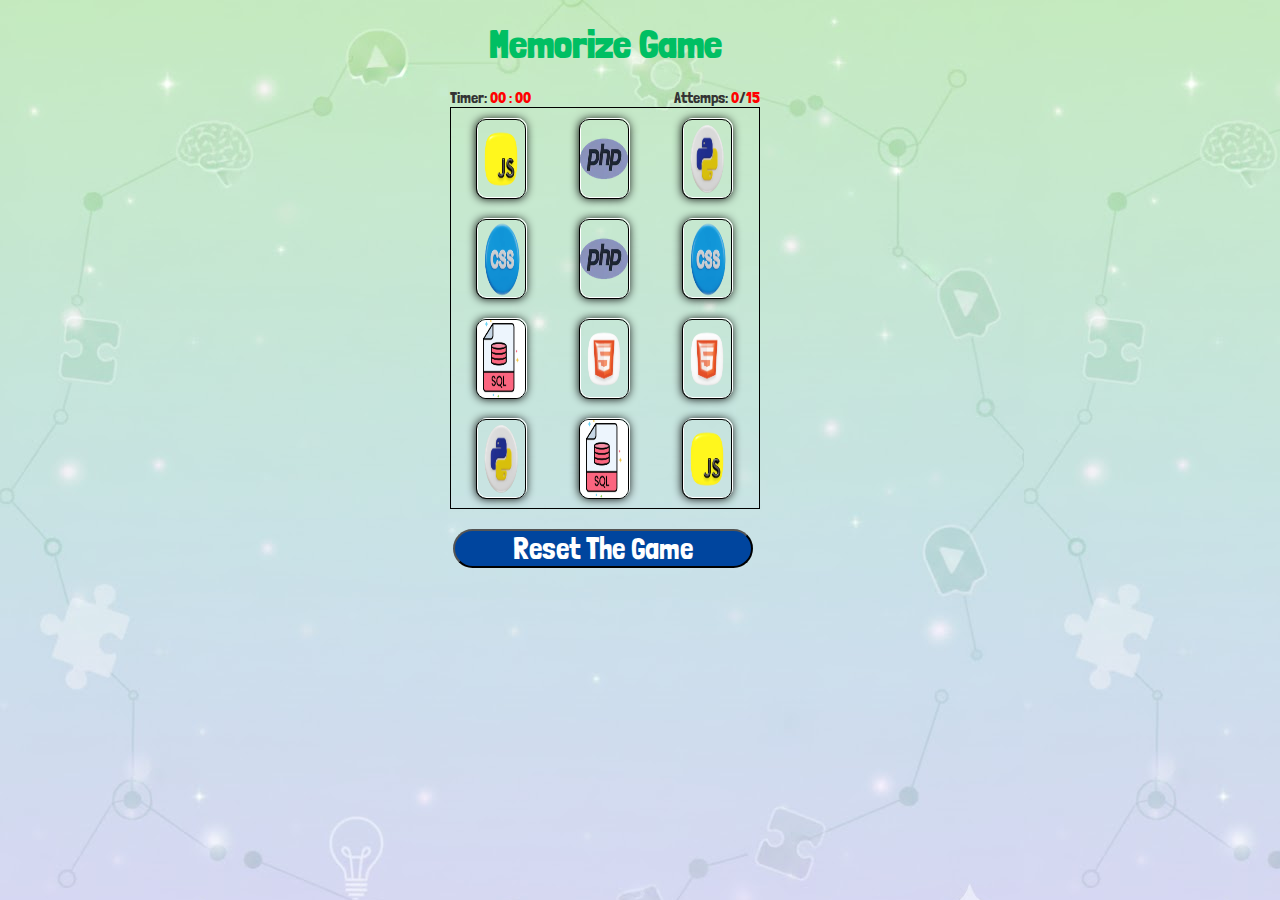
<file: index.html>
<!DOCTYPE html>
<html lang="en">
<head>
    <meta charset="UTF-8">
    <meta name="viewport" content="width=device-width, initial-scale=1.0">
    <title>Memorize Game</title>
    <link rel="Icon" href="./assets/LOGO.png">
    <link rel="stylesheet" href="./css/style.css">
    <script defer src="./js/app.js"></script>
</head>
<body>
    <div class="game-container">           
         <h1>Memorize Game</h1>
            <div class="Info-Bar">
            <div class="Timer">Timer: <span id="time-elapsed">0:00</span></div>
            <div class="Attemps">Attemps: <span id="move-count">0</span>/<span id="max-move">15</span></div>
            </div>
            <div id="game-board">

                <div class="card">
                    <img src="./assets/HTML.png" alt="HTML Image" class="front-card">
                    <img src="./assets/Back-Card.PNG" alt="Back card" class="back-card">
                </div>

                <div class="card">
                    <img src="./assets/CSS.png" alt="CSS Image" class="front-card">
                    <img src="./assets/Back-Card.PNG" alt="Back card" class="back-card">
                </div>

                <div class="card">
                     <img src="./assets/JS.png" alt="JavaScript Image" class="front-card">
                    <img src="./assets/Back-Card.PNG" alt="Back card" class="back-card">
                </div>

                <div class="card">
                    <img src="./assets/php.png" alt="php Image" class="front-card">
                    <img src="./assets/Back-Card.PNG" alt="Back card" class="back-card">
                </div>

                <div class="card">
                    <img src="./assets/python.png" alt="python Image" class="front-card">
                    <img src="./assets/Back-Card.PNG" alt="Back card" class="back-card">
                </div>

                <div class="card">
                    <img src="./assets/SQL.png" alt="SQL Image" class="front-card">
                    <img src="./assets/Back-Card.PNG" alt="Back card" class="back-card">
                </div>

                <div class="card">
                    <img src="./assets/HTML.png" alt="HTML Image" class="front-card">
                    <img src="./assets/Back-Card.PNG" alt="Back card" class="back-card">
                </div>

                <div class="card">
                    <img src="./assets/CSS.png" alt="CSS Image" class="front-card">
                    <img src="./assets/Back-Card.PNG" alt="Back card" class="back-card">
                </div>

                <div class="card">
                    <img src="./assets/JS.png" alt="JavaScript Image" class="front-card">
                    <img src="./assets/Back-Card.PNG" alt="Back card" class="back-card">
                </div>

                <div class="card">
                    <img src="./assets/php.png" alt="php Image" class="front-card">
                    <img src="./assets/Back-Card.PNG" alt="Back card" class="back-card">
                </div>

                <div class="card">
                    <img src="./assets/python.png" alt="python Image" class="front-card">
                    <img src="./assets/Back-Card.PNG" alt="Back card" class="back-card">
                </div>

                <div class="card">
                    <img src="./assets/SQL.png" alt="SQL Image" class="front-card">
                    <img src="./assets/Back-Card.PNG" alt="Back card" class="back-card">
                </div>
                
            </div>
            <button id="restart-btn">Reset The Game</button>
        </div>
        
        
        <div id="modal">
            <div class="modal-content">
                <h2 id="modal-title"></h2>
                <br>
                <span id="modal-result"></span>
                <p id="modal-text"></p>
            </div>
        </div>
    
</body>
</html>
</file>
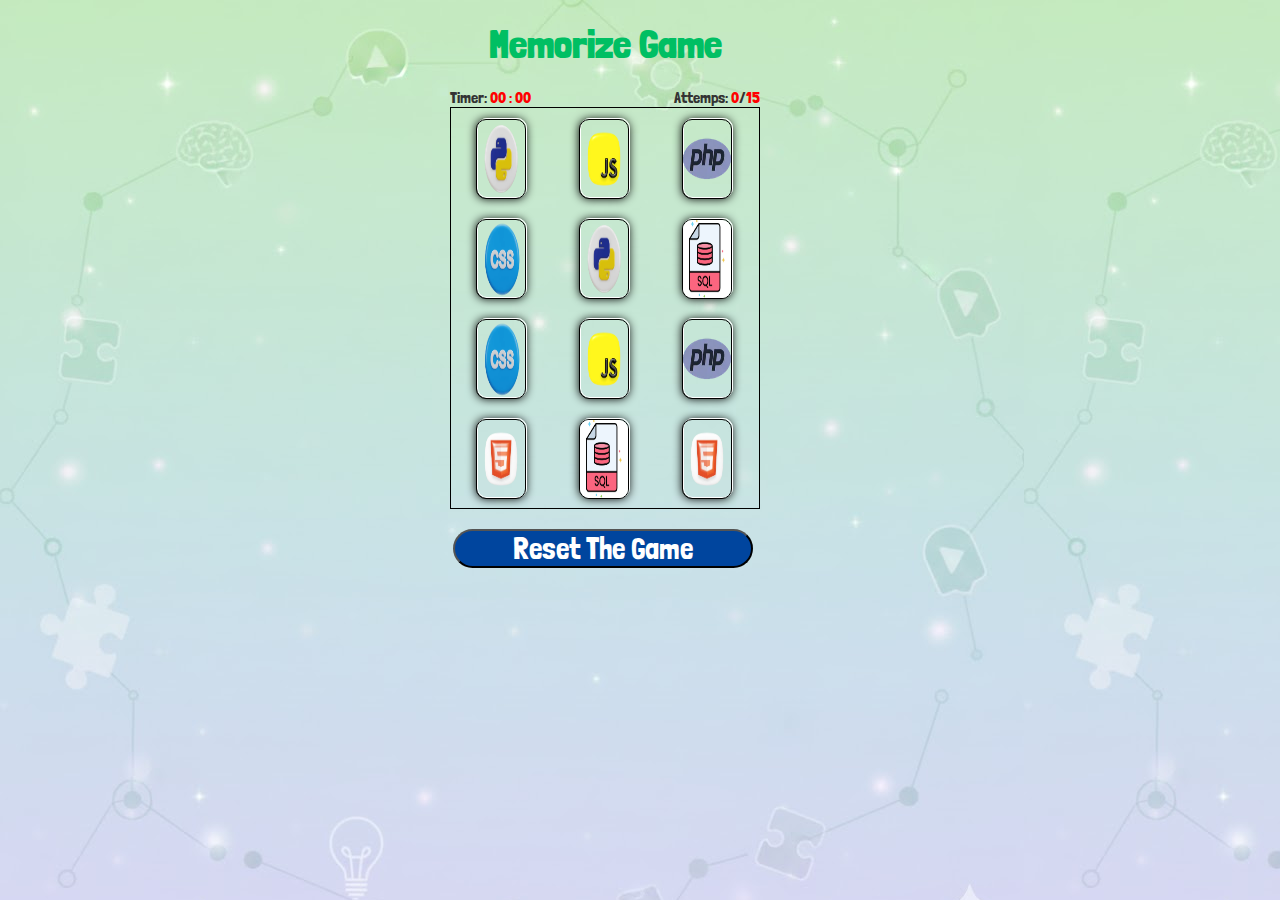
<file: html/index.html>
<!DOCTYPE html>
<html lang="en">
<head>
    <meta charset="UTF-8">
    <meta name="viewport" content="width=device-width, initial-scale=1.0">
    <title>Memorize Game</title>
    <link rel="Icon" href="../assets/LOGO.png">
    <link rel="stylesheet" href="../css/style.css">
    <script defer src="../js/app.js"></script>
</head>
<body>
    <div class="game-container">
            <h1>Memorize Game</h1>
            <div class="Info-Bar">
            <div class="Timer">Timer: <span id="time-elapsed">0:00</span></div>
            <div class="Attemps">Attemps: <span id="move-count">0</span>/<span id="max-move">15</span></div>
            </div>
            <div id="game-board">

                <div class="card">
                    <img src="../assets/HTML.png" alt="HTML Image" class="front-card">
                    <img src="../assets/Back-Card.PNG" alt="Back card" class="back-card">
                </div>

                <div class="card">
                    <img src="../assets/CSS.png" alt="CSS Image" class="front-card">
                    <img src="../assets/Back-Card.PNG" alt="Back card" class="back-card">
                </div>

                <div class="card">
                     <img src="../assets/JS.png" alt="JavaScript Image" class="front-card">
                    <img src="../assets/Back-Card.PNG" alt="Back card" class="back-card">
                </div>

                <div class="card">
                    <img src="../assets/php.png" alt="php Image" class="front-card">
                    <img src="../assets/Back-Card.PNG" alt="Back card" class="back-card">
                </div>

                <div class="card">
                    <img src="../assets/python.png" alt="python Image" class="front-card">
                    <img src="../assets/Back-Card.PNG" alt="Back card" class="back-card">
                </div>

                <div class="card">
                    <img src="../assets/SQL.png" alt="SQL Image" class="front-card">
                    <img src="../assets/Back-Card.PNG" alt="Back card" class="back-card">
                </div>

                <div class="card">
                    <img src="../assets/HTML.png" alt="HTML Image" class="front-card">
                    <img src="../assets/Back-Card.PNG" alt="Back card" class="back-card">
                </div>

                <div class="card">
                    <img src="../assets/CSS.png" alt="CSS Image" class="front-card">
                    <img src="../assets/Back-Card.PNG" alt="Back card" class="back-card">
                </div>

                <div class="card">
                    <img src="../assets/JS.png" alt="JavaScript Image" class="front-card">
                    <img src="../assets/Back-Card.PNG" alt="Back card" class="back-card">
                </div>

                <div class="card">
                    <img src="../assets/php.png" alt="php Image" class="front-card">
                    <img src="../assets/Back-Card.PNG" alt="Back card" class="back-card">
                </div>

                <div class="card">
                    <img src="../assets/python.png" alt="python Image" class="front-card">
                    <img src="../assets/Back-Card.PNG" alt="Back card" class="back-card">
                </div>

                <div class="card">
                    <img src="../assets/SQL.png" alt="SQL Image" class="front-card">
                    <img src="../assets/Back-Card.PNG" alt="Back card" class="back-card">
                </div>
                
            </div>
            <button id="restart-btn">Reset The Game</button>
        </div>
        
        
        <div id="model">
            <div class="modal-content">
                <h2 id="modal-title"></h2>
                <br>
                <p id="model-text"></p>
            </div>
        </div>
    
</body>
</html>
</file>
<file: css/style.css>
@import url('https://fonts.googleapis.com/css2?family=Londrina+Solid:wght@100;300;400;900&family=Playwrite+CZ:wght@100..400&display=swap');

/*Defult*/
*{
    margin: 0;
    padding: 0;
    box-sizing: border-box;
    font-family:"Londrina Solid","sans-serif";
}

/* body */
body{
    background:url("../assets/background.jpg");
    background-color:white;
    color: #333;
    display: flex;
    justify-content: center;
    align-items: center;
}

/* All component the game */

.game-container{
    width: 350px;
    height: 250px;
    padding: 20px;
    display: flex;
    flex-direction: column;
}

/*Title*/
h1{
    font-size: 40px;
color: #00bf63;
text-align: center;
}

/* div timer and div Attemps */
.Info-Bar{
    margin-top: 20px;
    display: flex;
    justify-content: space-between;
  
}

/* span Timmer, span Attemps and max Attemps  */ 
#time-elapsed, #move-count, #max-move{
color: red;
}

/* All component the grid */
#game-board{
    padding: 20px;
    display: grid;
    gap: 20px;
    padding: 10px;
    grid-template-columns: repeat(3,auto);
    border: 1px solid black;
    justify-content: space-around;
    perspective: 1000;
}

/* All image inside grid */
#game-board img{
    border: 1px solid black;
    width: 50px;
    height: 80px;
    cursor: pointer;   
}


/* card game */
.card{
    width: 50px;
    height: 80px;
    border: 1px solid white;
    border-radius: 10px;
    position: relative;
    transform-style: preserve-3d;
    transition: all .2s;
    box-shadow: 1px 1px 10px black;
}

/* after clic the card */
.card:active{
    transform: scale(.95);
    transition:.2s;
}

/*flip card */
.card.flip{
    transform: rotateY(180deg);
}

/* Front Card, Back Card */
.front-card, .back-card{
position: absolute;
width: 100%;
height: 100%;
border-radius: 10px;
backface-visibility: hidden;
}

/* Front Card */
.front-card{
    transform: rotateY(180deg);
     pointer-events: none;
}


/* the button in main page */
#restart-btn{
background-color: #00459e ;
color: white;
font-size: 30px;
width: 300px;
height: 100px;
margin-top: 20px;
margin-left: 3px;
border-radius: 20px;
cursor: pointer;


}
#modal-title{
    margin-top: 70px;
    margin-left: 70px;
    color:#004D40;
}

#modal-result{
    font-size: 20px;
}
</file>
